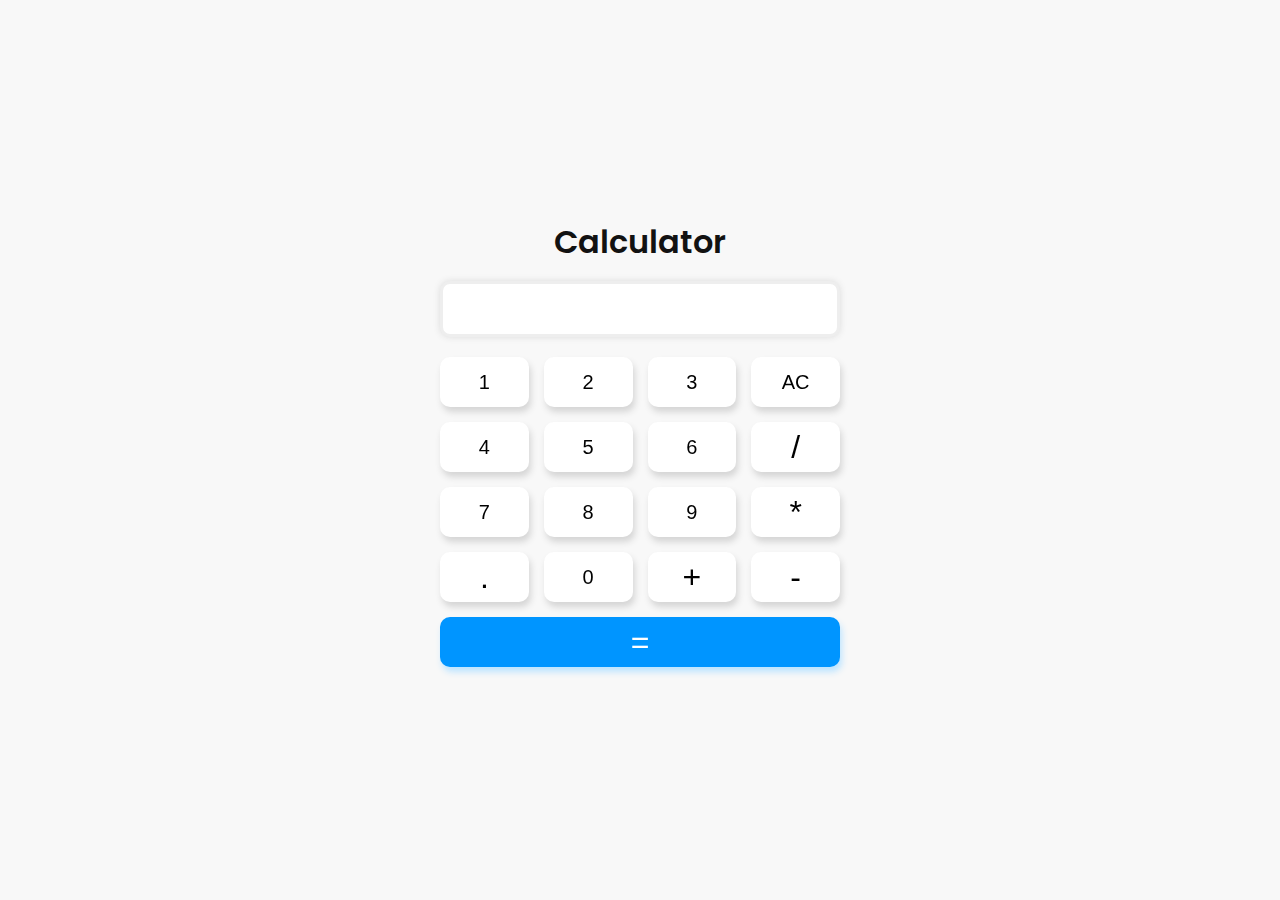
<file: calculator-js/index.html>
<!DOCTYPE html>
<html lang="en">
   <head>
      <meta charset="UTF-8">
      <meta http-equiv="X-UA-Compatible" content="IE=edge">
      <meta name="viewport" content="width=device-width, initial-scale=1.0">
      <title>Calculator JS</title>
      <link rel="stylesheet" href="/calculator-js/assets/css/style.css">
   </head>
   <body>
      <div class="container">
         <h1 class="title">Calculator</h1>
         <div class="result-container"><input type="text" id="result" class="result"></div>
         <div class="number-container">
            <button class="number" onclick="sum(1)">1</button>
            <button class="number" onclick="sum(2)">2</button>
            <button class="number" onclick="sum(3)">3</button>
            <button class="number" onclick="reset()">AC</button>
         </div>
         <div class="number-container">
            <button class="number" onclick="sum(4)">4</button>
            <button class="number" onclick="sum(5)">5</button>
            <button class="number" onclick="sum(6)">6</button>
            <button class="number f-s-32" onclick="sum('/')">/</button>
         </div>
         <div class="number-container">
            <button class="number" onclick="sum(7)">7</button>
            <button class="number" onclick="sum(8)">8</button>
            <button class="number" onclick="sum(9)">9</button>
            <button class="number f-s-32" onclick="sum('*')">*</button>
         </div>
         <div class="operator-container f-s-32">
            <button class="number f-s-32" onclick="sum('.')">.</button>
            <button class="number" onclick="sum(0)">0</button>
            <button class="number f-s-32" onclick="sum('+')">+</button>
            <button class="number f-s-32" onclick="sum('-')">-</button>
         </div>
         <div class="equal-container">
            <button class="equal f-s-32" onclick="result()">=</button>
         </div>
      </div>
      <script src="/calculator-js/assets/js/script.js"></script>
   </body>
</html>
</file>
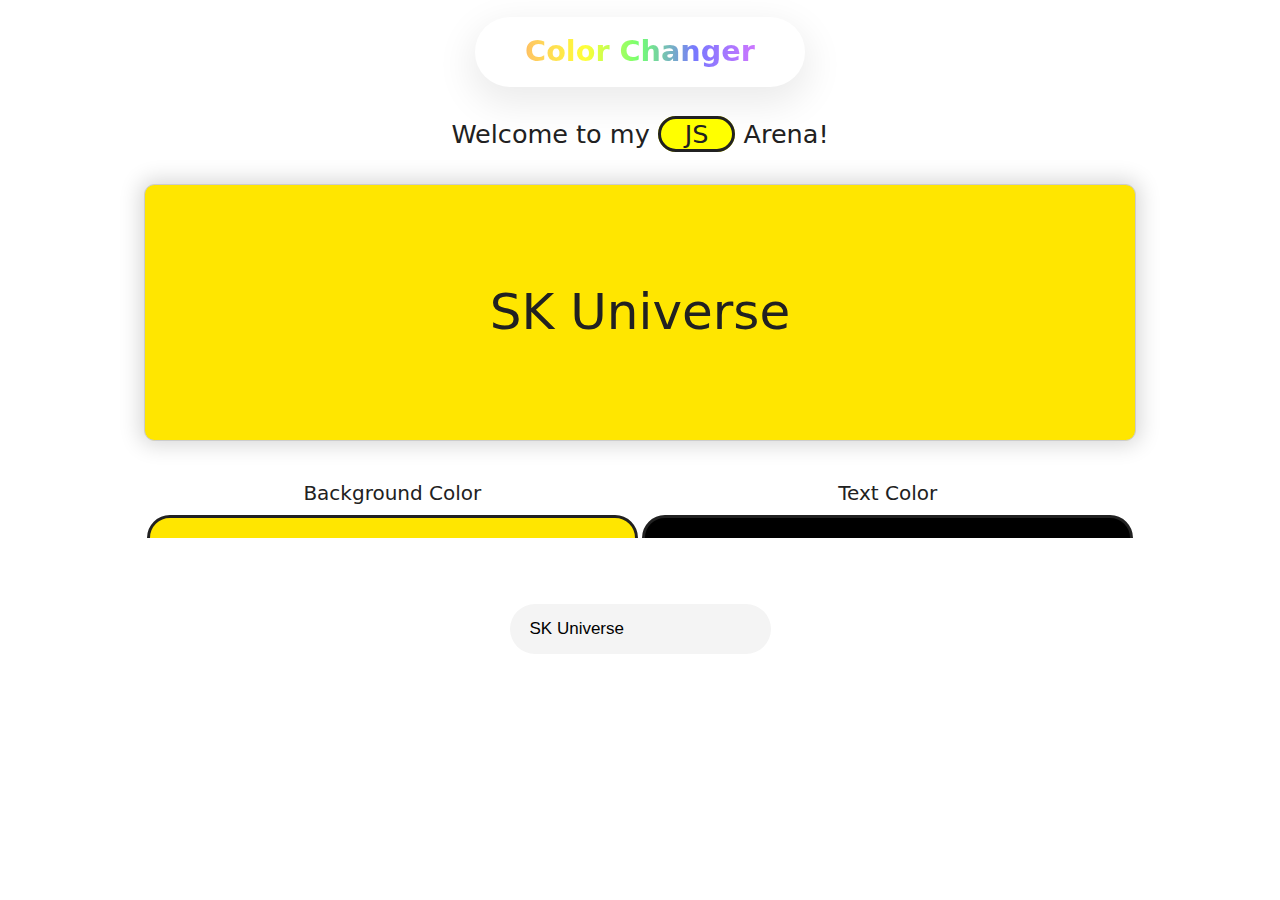
<file: color-changer-js/index.html>
<!DOCTYPE html>
<html lang="en">
<head>
    <meta charset="UTF-8">
    <meta http-equiv="X-UA-Compatible" content="IE=edge">
    <meta name="viewport" content="width=device-width, initial-scale=1.0">
    <title>Color Changer</title>
    <link rel="shortcut icon" href="/color-changer-js/assets/img/favicon.ico" type="image/x-icon">
    <link rel="stylesheet" href="/color-changer-js/assets/css/style.css">
    <script type="text/javascript" src="/color-changer-js/assets/js/main.js" defer></script>
</head>
<body>
    <section>
        <div class="container">
            <h2 class="cc-title">Color Changer</h2>
            <div class="cc-greetings center">
                <h3 class="cc-greetings-text">Welcome to my <span>JS</span> Arena!</h3>
            </div>
            <div id="cc-box" class="cc-box" style="background-color: #ffe600;">
                <p id="cc-box-text" class="cc-box-text">SK Universe</p>
            </div>
            <div class="palettes">
                <div class="left-cl">
                    <p>Background Color</p>
                    <input type="color" id="color-bg" class="color-palatte" value="#ffe600">
                </div>
                <div class="right-cl">
                    <p>Text Color</p>
                    <input type="color" id="color-txt" class="color-palatte">
                </div>
            </div>
            <div class="text-area">
                <input type="text" id="text-box" class="text-box" value="SK Universe" placeholder="Type Your Text (max 11)" maxlength="11">
            </div>
        </div>
    </section>
</body>
</html>
</file>
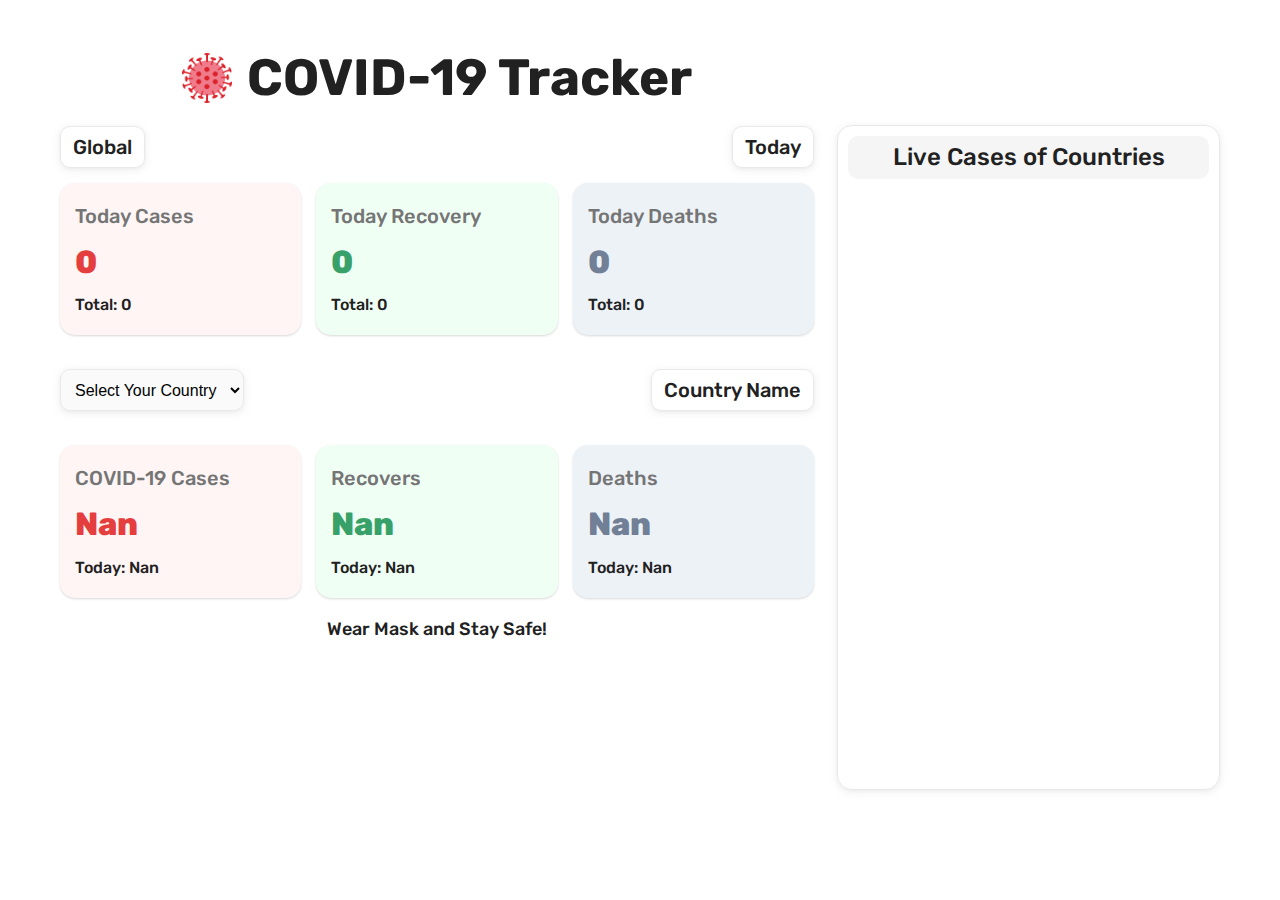
<file: corona-tracker-js/index.html>
<!DOCTYPE html>
<html>
   <head>
      <meta charset="UTF-8">
      <meta http-equiv="X-UA-Compatible" content="IE=edge">
      <meta name="viewport" content="width=device-width, initial-scale=1.0">
      <title>COVID-19 Tracker</title>
      <link rel="shortcut icon" href="/corona-tracker/assets/img/favicon.ico" type="image/x-icon">
      <link rel="preconnect" href="https://fonts.googleapis.com">
      <link rel="preconnect" href="https://fonts.gstatic.com" crossorigin>
      <link href="https://fonts.googleapis.com/css2?family=Rubik:wght@300;400;500;600;700;800&display=swap" rel="stylesheet">
      <link rel="stylesheet" href="/corona-tracker-js/assets/css/style.css">
      <script type="text/javascript" src="/corona-tracker-js/assets/js/main.js" defer></script>
   </head>
   <body>
      <section>
         <div class="container">
            <div class="left">
               <div class="heading_container">
                  <img src="/corona-tracker-js/assets/img/covid.png" alt="covid">
                  <h1 class="heading">COVID-19 Tracker</h1>
               </div>
               <div class="world_header">
                  <div class="world_heading">Global</div>
                  <div class="world_query">Today</div>
               </div>
               <div class="world_count_boxes">
                  <div class="box">
                     <div class="box_title_cases">Today Cases</div>
                     <div class="world_cases_count">0</div>
                     <div class="world_total_cases">Total: 0</div>
                  </div>
                  <div class="box">
                     <div class="box_title_recovers">Today Recovery</div>
                     <div class="world_recover_count">0</div>
                     <div class="world_total_recover">Total: 0</div>
                  </div>
                  <div class="box">
                     <div class="box_title_deaths">Today Deaths</div>
                     <div class="world_deaths_count">0</div>
                     <div class="world_total_deaths">Total: 0</div>
                  </div>
               </div>
               <div class="country_selection_container">
                  <div class="selection">
                     <select id="select_country">
                        <option value>Select Your Country</option>
                     </select>
                     <div class="select_country_name">Country Name</div>
                  </div>
                  <div class="selected_country">
                     <div class="country">
                        <div class="box">
                           <div class="box_title_cases">COVID-19 Cases</div>
                           <div class="world_cases_count">Nan</div>
                           <div class="world_total_cases">Today: Nan</div>
                        </div>
                        <div class="box">
                           <div class="box_title_recovers">Recovers</div>
                           <div class="world_recover_count">Nan</div>
                           <div class="world_total_recover">Today: Nan</div>
                        </div>
                        <div class="box">
                           <div class="box_title_deaths">Deaths</div>
                           <div class="world_deaths_count">Nan</div>
                           <div class="world_total_deaths">Today: Nan</div>
                        </div>
                     </div>
                  </div>
               </div>
               <div class="footer_alert">Wear Mask and Stay Safe!</div>
            </div>
            <div class="right">
               <div class="countries_table">
                  <div class="countries_table_title">Live Cases of Countries</div>
                  <div class="countries_case_info">
                     <div class="countries_info_box">
                     </div>
                  </div>
               </div>
            </div>
         </div>
      </section>
   </body>
</html>
</file>
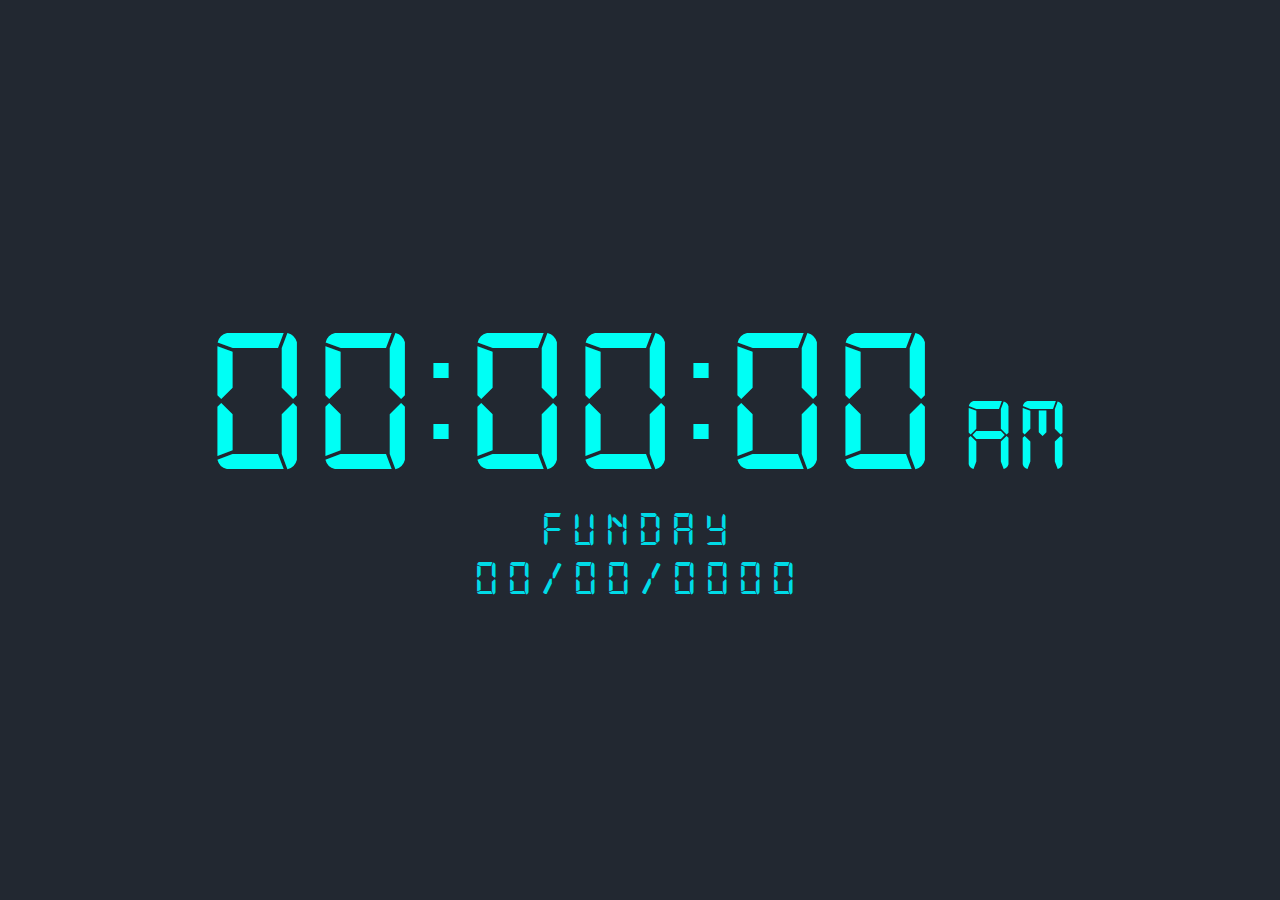
<file: digital-clock-js/index.html>
<!DOCTYPE html>
<html lang="en">
<head>
    <meta charset="UTF-8">
    <meta http-equiv="X-UA-Compatible" content="IE=edge">
    <meta name="viewport" content="width=device-width, initial-scale=1.0">
    <title>Digital Clock</title>
    <link rel="stylesheet" href="/digital-clock-js/assets/css/style.css">
</head>
<body>
    <div class="container">
        <div class="digital-clock">00:00:00<span class="cycle">AM</span></div>
        <div class="digital-day">FUNDAY</div>
        <div class="digital-date">00/00/0000</div>
    </div>
    <script src="/digital-clock-js/assets/js/script.js"></script>
</body>
</html>
</file>
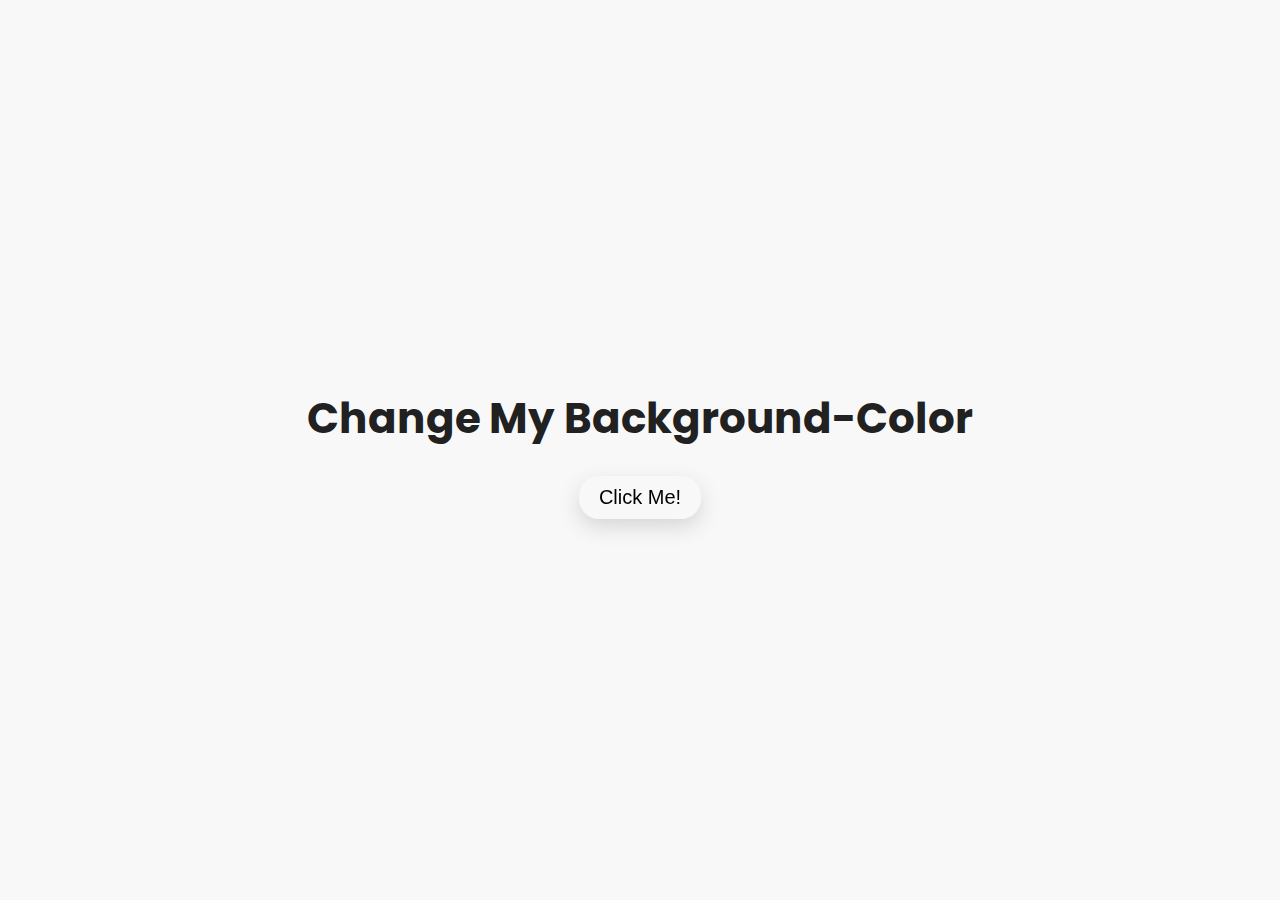
<file: gradient-changer-js/index.html>
<!DOCTYPE html>
<html lang="en">
<head>
    <meta charset="UTF-8">
    <meta http-equiv="X-UA-Compatible" content="IE=edge">
    <meta name="viewport" content="width=device-width, initial-scale=1.0">
    <title>Gradient Changer</title>
    <link rel="stylesheet" href="/gradient-changer-js/assets/css/style.css">
</head>
<body>
    <section>
        <div class="container">
            <h1 class="text">Change My Background-Color</h1>
            <button class="changer-btn">Click Me!</button>
        </div>
    </section>
    <script src="/gradient-changer-js/assets/js/script.js"></script>
</body>
</html>
</file>
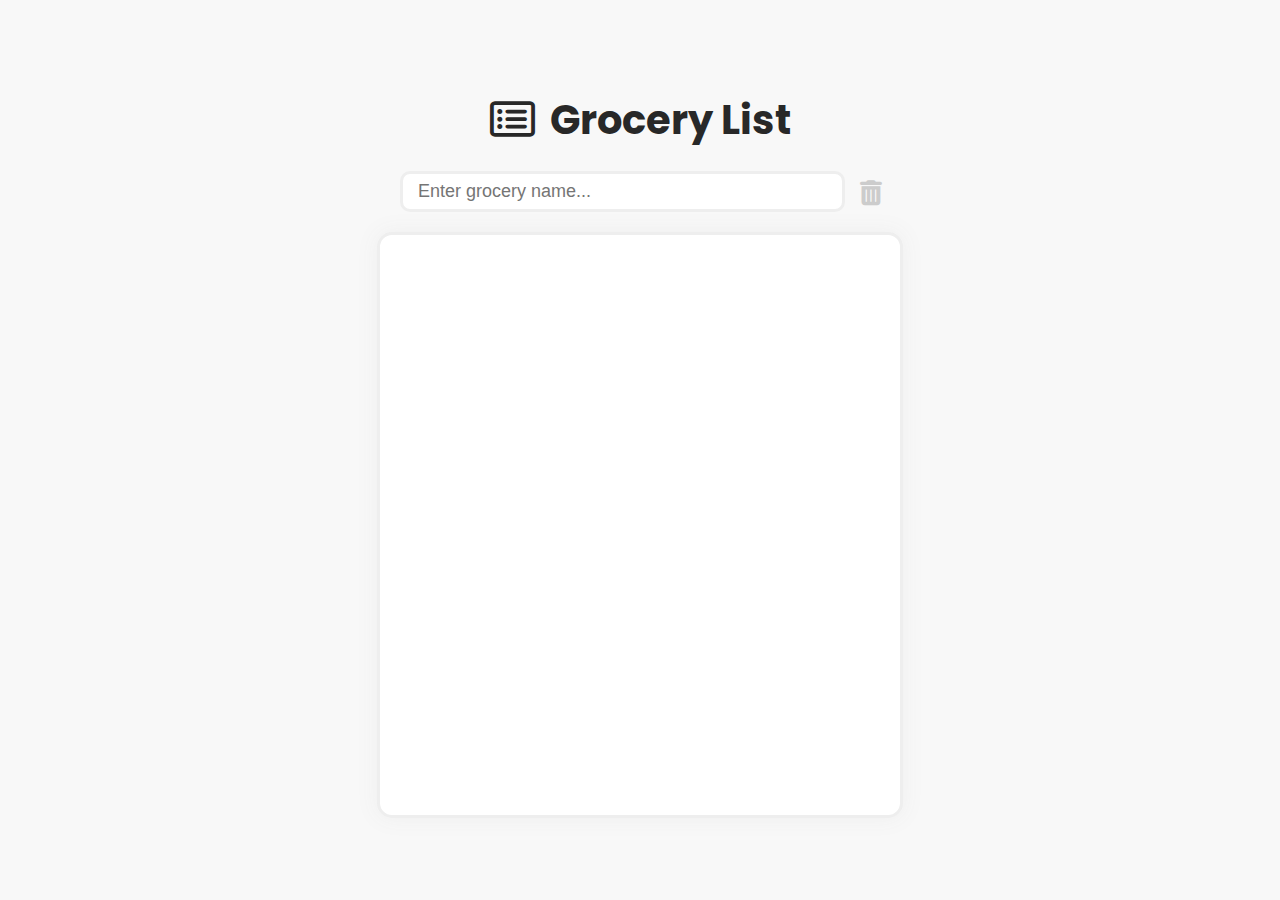
<file: grocery-list-js/index.html>
<!DOCTYPE html>
<html lang="en">
<head>
    <meta charset="UTF-8">
    <meta http-equiv="X-UA-Compatible" content="IE=edge">
    <meta name="viewport" content="width=device-width, initial-scale=1.0">
    <title>Grocery List JS</title>
    <link rel="stylesheet" href="/grocery-list-js/assets/css/style.css">
    <link rel="stylesheet" href="https://cdnjs.cloudflare.com/ajax/libs/font-awesome/6.1.2/css/all.min.css"/>
</head>
<body>
    <div class="container">
        <h1 class="title"><i class="fa-regular fa-rectangle-list"></i>Grocery List</h1>
        <div class="input-container">
            <input type="text" id="grocery-input" placeholder="Enter grocery name...">
            <span class="del-icon"><i class="fa-solid fa-trash-can clear" title="Delete All Groceries"></i></span>
        </div>
        <div id="items">
        
        </div>
    </div>
    <script src="/grocery-list-js/assets/js/script.js"></script>
</body>
</html>
</file>
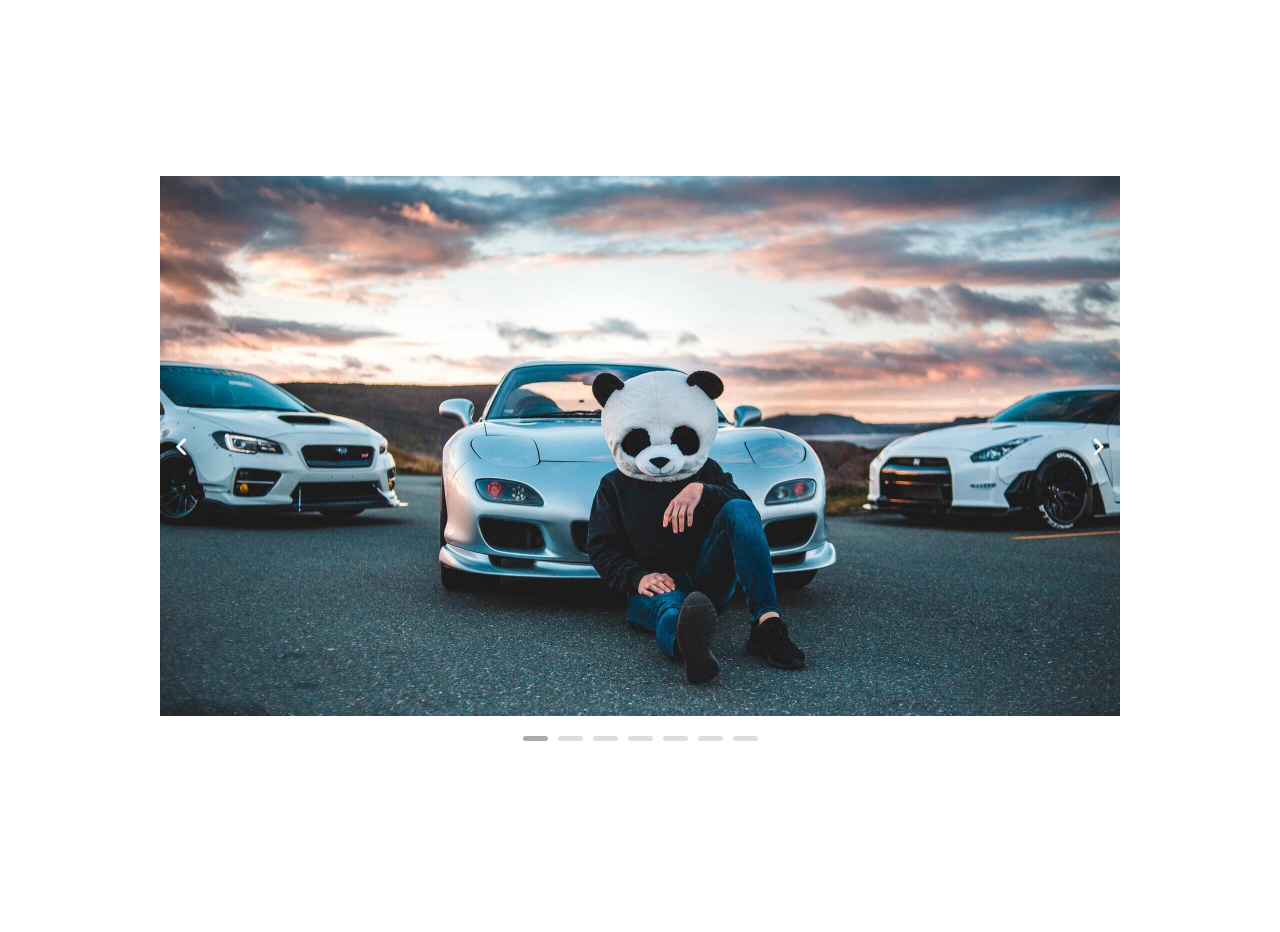
<file: image-slider-js/index.html>
<!DOCTYPE html>
<html lang="en">
<head>
    <meta charset="UTF-8">
    <meta http-equiv="X-UA-Compatible" content="IE=edge">
    <meta name="viewport" content="width=device-width, initial-scale=1.0">
    <title>Image Slider</title>
    <link href="/image-slider-js/assets/css/style.css" rel="stylesheet">
    <link href="https://cdnjs.cloudflare.com/ajax/libs/font-awesome/6.1.2/css/all.min.css" rel="stylesheet">
</head>
<body>
    <section>
        <div class="container">
            <div class="image">
                <img src="/image-slider-js/assets/img/car1.jpg" alt="car_1" width="100%" height="auto">
            </div>
            <div class="image">
                <img src="/image-slider-js/assets/img/car2.jpg" alt="car_2" width="100%">
            </div>
            <div class="image">
                <img src="/image-slider-js/assets/img/car3.jpg" alt="car_3" width="100%">
            </div>
            <div class="image">
                <img src="/image-slider-js/assets/img/car4.jpg" alt="car_4" width="100%">
            </div>
            <div class="image">
                <img src="/image-slider-js/assets/img/car5.jpg" alt="car_5" width="100%">
            </div>
            <div class="image">
                <img src="/image-slider-js/assets/img/car6.jpg" alt="car_6" width="100%">
            </div>
            <div class="image">
                <img src="/image-slider-js/assets/img/car7.jpg" alt="car_7" width="100%">
            </div>
            <div class="arrows">
                <a href="#!" class="prev" onclick="imgShw(-1)"><i class="fa-solid fa-angle-left"></i></a>
                <a href="#!" class="next" onclick="imgShw(1)"><i class="fa-solid fa-angle-right"></i></i></a>
            </div>
            <div class="indigators"><span class="mark"></span><span class="mark"></span><span class="mark"></span><span class="mark"></span><span class="mark"></span><span class="mark"></span><span class="mark"></span></div>
        </div>
    </section>
    <script src="/image-slider-js/assets/js/script.js" type="text/javascript"></script>
</body>
</html>
</file>
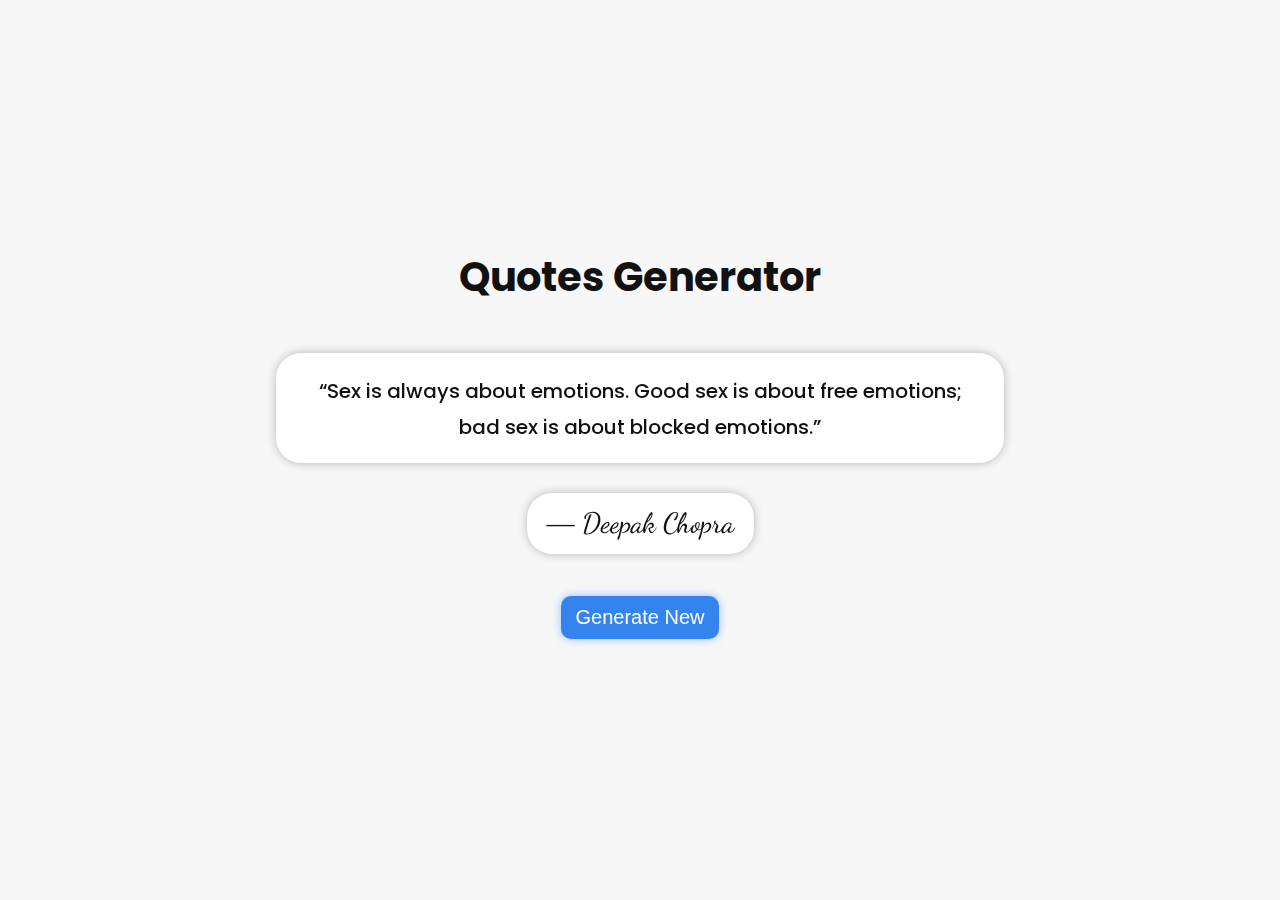
<file: random-quotes-js/index.html>
<!DOCTYPE html>
<html lang="en">
<head>
    <meta charset="UTF-8">
    <meta http-equiv="X-UA-Compatible" content="IE=edge">
    <meta name="viewport" content="width=device-width, initial-scale=1.0">
    <title>Quotes Generator</title>
    <link rel="stylesheet" href="/random-quotes-js/assets/css/style.css">
</head>
<body>
    <section>
        <div class="container">
            <h1 class="title">Quotes Generator</h1>
            <div class="quotes">
                “Sex is always about emotions. Good sex is about free emotions; bad sex is about blocked emotions.”
            </div>
            <div class="author">
                ― Deepak Chopra
            </div>
            <div class="generate">
                <button class="generate-btn">Generate New</button>
            </div>
        </div>
    </section>
    <script src="/random-quotes-js/assets/js/script.js"></script>
</body>
</html>
</file>
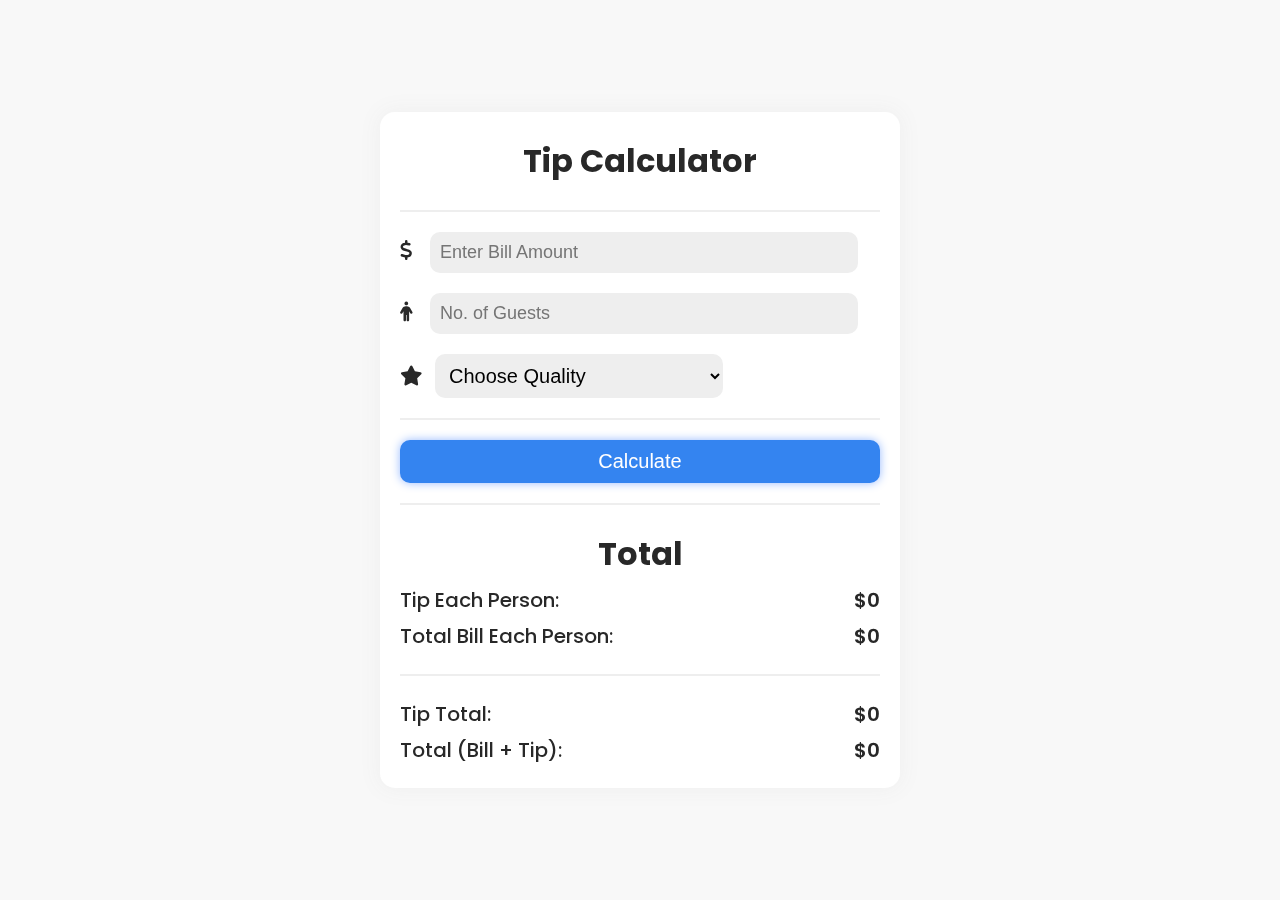
<file: tip-calculator-js/index.html>
<!DOCTYPE html>
<html lang="en">
<head>
    <meta charset="UTF-8">
    <meta http-equiv="X-UA-Compatible" content="IE=edge">
    <meta name="viewport" content="width=device-width, initial-scale=1.0">
    <title>Tip Calculator JS</title>
    <link rel="stylesheet" href="/tip-calculator-js/assets/css/style.css">
    <link rel="stylesheet" href="https://cdnjs.cloudflare.com/ajax/libs/font-awesome/6.1.2/css/all.min.css">
</head>
<body>
    <div class="container">
        <div class="tip-calc-container">
            <h1 class="title">Tip Calculator</h1>
            <span class="line"></span>
            <div class="input-container">
                <i class="fa-solid fa-dollar-sign"></i><input type="number" class="amount" min="0" placeholder="Enter Bill Amount">
            </div>
            <div class="input-container">
                <i class="fa-solid fa-person"></i><input type="number" class="person" min="1" placeholder="No. of Guests">
            </div>
            <div class="input-container">
                <i class="fa-solid fa-star"></i>
                 <select id="quality-select">
                    <option value>Choose Quality</option>
                    <option value="0.18">Excellent - 18%</option>
                    <option value="0.1">Good - 10%</option>
                    <option value="0.05">Poor - 5%</option>
                 </select>
            </div>
            <span class="line"></span>
            <button id="calculate">Calculate</button>
            <span class="line"></span>
            <div class="result-container">
                <h2 class="title-2">Total</h2>
                <p class="result-1">Tip Each Person: <span class="tip-ep">$0</span></p>
                <p class="result-2">Total Bill Each Person: <span class="total-bill-ep">$0</span></p>
                <span class="line"></span>
                <p class="result-3">Tip Total: <span class="tip-amount-total">$0</span></p>
                <p class="result-4">Total (Bill + Tip): <span class="total-bill-tip">$0</span></p>
            </div>
        </div>
    </div>
    <script src="/tip-calculator-js/assets/js/script.js"></script>
</body>
</html>
</file>
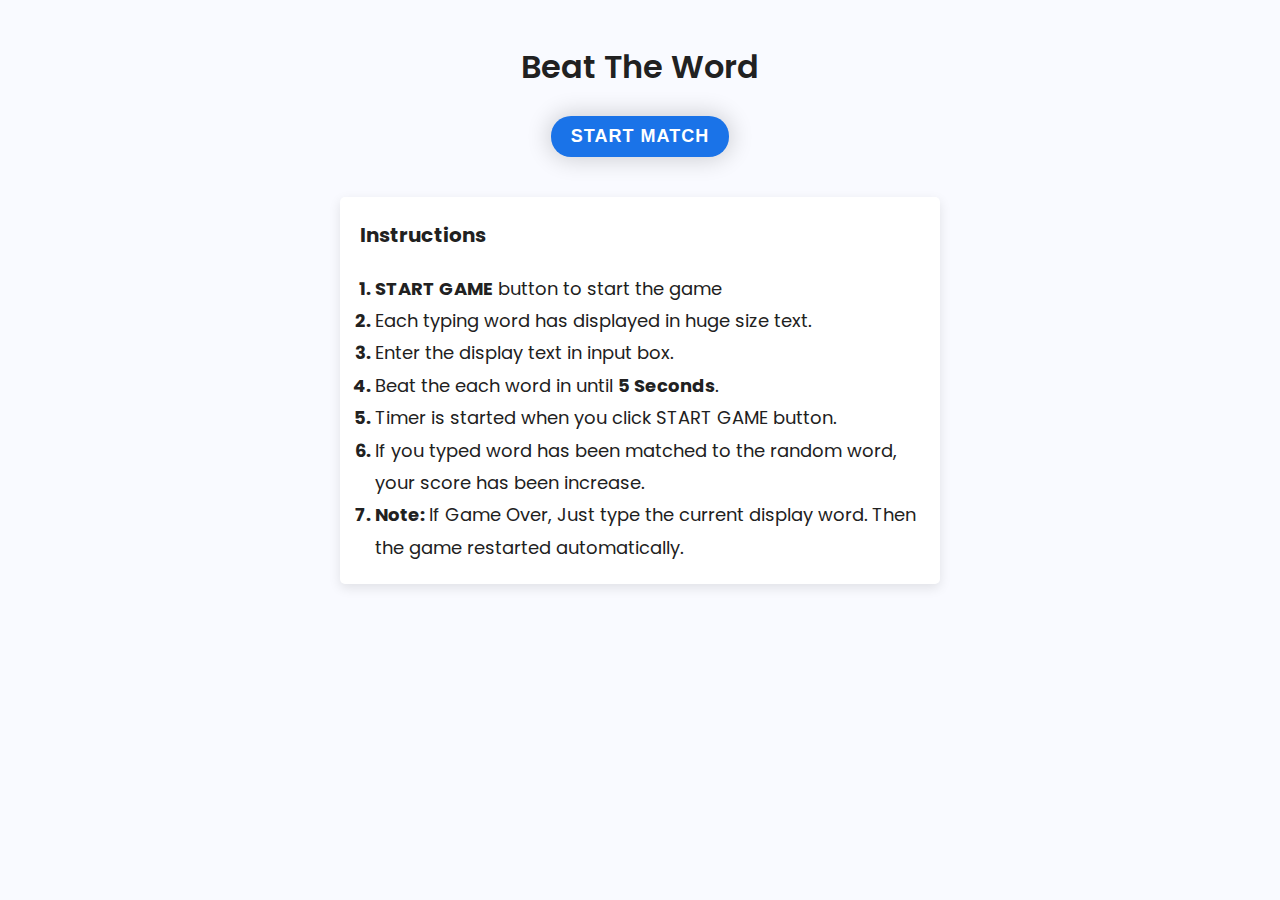
<file: typing-game-js/index.html>
<!DOCTYPE html>
<html lang="en">
<head>
    <meta charset="UTF-8">
    <meta http-equiv="X-UA-Compatible" content="IE=edge">
    <meta name="viewport" content="width=device-width, initial-scale=1.0">
    <title>Typing Game</title>
    <link rel="stylesheet" href="assets/css/style.css">
</head>
<body>
    <section>
        <div class="container">
            <div class="heading">Beat The Word</div>
            <button id="start">START MATCH</button>
            <div class="text">
                <div class="randomtext">one</div>
                <input type="text" name="typingtext" id="text-box" placeholder="Enter Text" value="">
                <div class="game-over">Game Over :(</div>
            </div>
            <div class="progress">
                <div class="time">Time Left: <span id="countdown">5</span></div>
                <div class="score">Your Score: <span id="totalscore">0</span></div>
            </div>
            <div class="instruction">
                <div class="instruct-title">Instructions</div>
                <ol>
                    <li><b>START GAME</b> button to start the game</li>
                    <li>Each typing word  has displayed in huge size text.</li>
                    <li>Enter the display text in input box.</li>
                    <li>Beat the each word in until <b>5 Seconds</b>.</li>
                    <li>Timer is started when you click START GAME button.</li>
                    <li>If you typed word has been matched to the random word, your score has been increase.</li>
                    <li><b>Note: </b>If Game Over, Just type the current display word. Then the game restarted automatically.</li>
                </ol>
            </div>
        </div>
    </section>
    <script type="text/javascript" src="assets/js/script.js" defer></script>
</body>
</html>
</file>
<file: calculator-js/assets/css/style.css>
@import url('https://fonts.googleapis.com/css2?family=Poppins:wght@300;400;500;600;700;800&display=swap');

* {
    padding: 0;
    margin: 0;
}

html {
    font-family: 'Poppins', sans-serif;
    font-weight: 500;
    color: #121212;
    background-color: #f8f8f8;
}

.f-s-32 {
    font-size: 32px!important;
}

.container {
    display: flex;
    justify-content: center;
    align-items: center;
    flex-direction: column;
    height: 100vh;
}

.title {
    margin-bottom: 15px;
    font-weight: 600;
}

.result {
    width: 100%;
    height: 50px;
    margin-bottom: 20px;
    background-color: #ffffff;
    border: 3px solid #eeeeee;
    border-radius: 10px;
    padding: 0 20px;
    font-size: 24px;
    filter: drop-shadow(0px 0px 3px #dbdbdb);
}

.result:focus {
    outline: none;
}

.result-container, .number-container, .operator-container, .equal-container {
    display: flex;
    flex-direction: row;
    justify-content: center;
    align-items: center;
    width: 400px;
    gap: 15px;
}

.number-container .number, .operator-container .number {
    background-color: #ffffff;
    border: none;
    border-radius: 10px;
    width: 25%;
    height: 50px;
    margin-bottom: 15px;
    filter: drop-shadow(2px 5px 3px rgb(213, 213, 213));
    font-size: 20px;
    cursor: pointer;
}

.number-container .number:hover, .operator-container .number:hover {
    background-color: #eee;
}

.equal {
    background-color: #0095ff;
    border: 2px #00ffd9;
    color: #ffffff;
    border-radius: 10px;
    width: 100%;
    height: 50px;
    margin-bottom: 15px;
    filter: drop-shadow(2px 5px 3px #bde4ff);
    cursor: pointer;
}

@media(max-width: 480px) {
    .result-container, .number-container, .operator-container, .equal-container {
        width: 90%;
    }
}
</file>
<file: color-changer-js/assets/css/style.css>
* {
    padding: 0;
    margin: 0;
}

html {
    font-family: system-ui, -apple-system, BlinkMacSystemFont, 'Segoe UI', Roboto, Oxygen, Ubuntu, Cantarell, 'Open Sans', 'Helvetica Neue', sans-serif;
    font-size: 1.063em;
    font-weight: 400;
    overflow-x: hidden;
    line-height: 1.8;
    background-color: #ffffff;
    color: #212121;
}

section {
    margin-top: 1rem;
    margin-bottom: 1rem;
}

.container {
    display: flex;
    padding: 0 7%;
    align-items: center;
    flex-direction: column;
}

.container .cc-title {
    font-size: 1.688em;
    padding: 0.313em 1.75em;
    border-radius: 3.125em;
    box-shadow: 0px 0.438em 1.25em 0.188em #00000014;
    background: -webkit-linear-gradient(to right, rgb(235, 71, 71), rgb(255, 200, 97), rgb(255, 255, 56), rgb(115, 255, 115), rgb(120, 120, 255), rgb(198, 118, 255), rgb(255, 126, 255)); /* For Safari 5.1 to 6.0 */
    background: -o-linear-gradient(to right, rgb(235, 71, 71) , rgb(255, 200, 97), rgb(255, 255, 56), rgb(115, 255, 115), rgb(120, 120, 255), rgb(198, 118, 255), rgb(255, 126, 255)); /* For Opera 11.1 to 12.0 */
    background: -moz-linear-gradient(to right, rgb(235, 71, 71) , rgb(255, 200, 97), rgb(255, 255, 56), rgb(115, 255, 115), rgb(120, 120, 255), rgb(198, 118, 255), rgb(255, 126, 255)); /* For Firefox 3.6 to 15 */
    background: linear-gradient(to right, rgb(235, 71, 71), rgb(255, 200, 97), rgb(255, 255, 56), rgb(115, 255, 115), rgb(120, 120, 255), rgb(198, 118, 255), rgb(255, 126, 255)); /* Standard syntax (must be last) */
    background-clip: text;
    -webkit-background-clip: text;
    color:transparent;
}

.center {
    text-align: center;
}

.cc-greetings {
    padding-top: 1.5em;
    padding-bottom: 1.5em;
}

.cc-greetings-text {
    font-weight: 500;
    font-size: 1.5em;
}

.cc-greetings-text span {
    background-color: yellow;
    color: #212121;
    border-radius: 1.25em;
    font-weight: 500;
    padding: 0px 0.938em;
    border-width: 0.125em;
    border-style: solid;
}

.cc-box {
    width: 90%;
    height: 15em;
    line-height: 15em;
    border-style: solid;
    border-width: 0.006em;
    border-color: #cccccc;
    border-radius: 0.625em;
    text-align: center;
    box-shadow: 0 0 1.25em 0.188em #00000029;
}

.cc-box-text {
    font-size: 50px;
    font-weight: 500;
}

.palettes {
    margin-top: 2rem;
    margin-bottom: 2rem;
    width: 90%;
    align-items: center;
    text-align: center;
    display: flex;
}

.left-cl {
    width: 50%;
}

.right-cl {
    width: 50%;
}

.palettes div p {
    font-weight: 500;
    font-size: 20px;
}

.palettes .color-palatte {
    appearance: none;
    background: transparent;
    border: none;
    width: 100%;
    cursor: pointer;
}

.palettes .color-palatte::-webkit-color-swatch {
    border-radius: 50px;
    border-style: solid;
    border-width: 3px;
    border-color: #212121;
    height: 40px;
}

.text-area {
    width: auto;
}

.text-area .text-box {
    border-radius: 30px;
    height: 50px;
    border-style: none;
    border-width: 0;
    padding: 0 20px;
    font-size: 17px;
    background-color: #f4f4f4;
    transition: .5s;
}

.text-area .text-box:focus {
    outline: none;
    transition: .5s;
    box-shadow: 0 0 1.25em 0.188em #00000029;
    background-color: #ffffff;
}

@media (max-width:480px) {
    .container .cc-title {
        font-size: 20px;
    }

    .cc-greetings-text {
        font-size: 18px;
    }

    .cc-box-text {
        font-size: 32px;
    }
    
    .palettes {
        flex-direction: column;
    }
    .left-cl {
        width: 100%;
    }
    .right-cl {
        width: 100%;
    }

}
</file>
<file: corona-tracker-js/assets/css/style.css>
:root {
	--bg: #ffffff;
	--text-color: #212121;
	--grey: #757575;
	--bg-light-red: #fff5f5;
	--bg-dark-red: #e53e3e;
	--bg-light-green: #f0fff4;
	--bg-dark-green: #38a169;
	--bg-light-blue: #edf2f7;
	--bg-dark-blue: #718096;
}

* {
	margin: 0;
	padding: 0;
	box-sizing: border-box;
}

html {
	color: var(--text-color);
	background-color: var(--bg);
	font-family: 'Rubik', sans-serif;
	font-size: 17px;
	line-height: 1.8;
	overflow-x: hidden;
	scroll-behavior: smooth;
}

/* Scroll Bar */

::-webkit-scrollbar {
	width: 10px;
}

/* Track */

::-webkit-scrollbar-track {
	background-color: #d1d1d1;
	border: 4px solid transparent;
	background-clip: content-box;
}

/* Handle */

::-webkit-scrollbar-thumb {
	background-color: rgb(180, 179, 179);
	border-radius: 50px;
	height: 30px;
}

section {
	margin-top: 1em;
	margin-bottom: 1em;
}

.container {
	max-width: 1200px;
	display: flex;
	justify-content: space-between;
	margin: 10px auto 10px auto;
	padding: 0 20px;
}

/* Title */

.heading_container {
	display: flex;
	justify-content: center;
	align-items: center;
	margin-top: 15px;
	margin-bottom: 2px;
}

.heading_container img {
	width: 50px;
	height: 50px;
	vertical-align: middle;
	margin-right: 15px;
}

.heading {
	font-size: 3em;
	color: var(--text-color);
}

/* Left and Right container */

.left {
	width: 65%;
}

.right {
	width: 33%;
}

/* Global Cases */

.world_header {
	display: flex;
	justify-content: space-between;
	margin-bottom: 15px;
}

.world_query,
.world_heading,
.select_country_name {
	padding: 2px 12px;
	border-radius: 10px;
	box-shadow: rgb(219 218 218 / 30%) 0px 1px 2px 0px, rgb(219 218 218 / 30%) 0px 2px 6px 2px;
	border: 1px solid #e9e9e9;
	font-weight: 500;
	font-size: 20px;
}

/* Global Box */

.world_count_boxes {
	display: flex;
	justify-content: space-between;
}

.box {
	width: 100%;
	background-color: var(--bg);
	height: auto;
	border-radius: 15px;
	padding: 15px;
	box-shadow: 0 1px 3px 0 rgb(0 0 0 / 10%), 0 1px 2px 0 rgb(0 0 0 / 6%);
}

/* Box 1 */

.box_title_cases {
	font-weight: 500;
	color: var(--grey);
	font-size: 20px;
}

.world_cases_count {
	font-weight: 800;
	font-size: 32px;
	color: var(--bg-dark-red);
}

.world_total_cases {
	font-weight: 500;
	color: var(--text-color);
	font-size: 16px;
}

.box:nth-child(1) {
	background-color: var(--bg-light-red);
}

/* Box 2 */

.box_title_recovers {
	font-weight: 500;
	color: var(--grey);
	font-size: 20px;
}

.world_recover_count {
	font-weight: 800;
	font-size: 32px;
	color: var(--bg-dark-green);
}

.world_total_recover {
	font-weight: 500;
	color: var(--text-color);
	font-size: 16px;
}

.box:nth-child(2) {
	margin: 0 15px 0 15px;
	background-color: var(--bg-light-green);
}

/* Box 3 */

.box_title_deaths {
	font-weight: 500;
	color: var(--grey);
	font-size: 20px;
}

.world_deaths_count {
	font-weight: 800;
	font-size: 32px;
	color: var(--bg-dark-blue);
}

.world_total_deaths {
	font-weight: 500;
	color: var(--text-color);
	font-size: 16px;
}

.box:nth-child(3) {
	background-color: var(--bg-light-blue);
}

/* Country Selection */

/* Select option design */
#select_country {
	border-radius: 10px;
	box-shadow: rgb(219 218 218 / 30%) 0px 1px 2px 0px, rgb(219 218 218 / 30%) 0px 2px 6px 2px;
	background-color: rgb(238 238 238 / 30%);
	padding: 10px;
	outline: none;
	border: 1px solid #e9e9e9;
	font-size: 16px;
}

.country_selection_container {
	margin: 15px 0;
}

.selection {
	display: flex;
	justify-content: space-between;
	margin: 2em 0;
}

.country {
	display: flex;
	justify-content: space-between;
}

.select_country_name img {
	margin-right: 15px;
	width: 35px;
	height: auto;
	vertical-align: middle;
	border-radius: 5px;
}

/* All Countries Cases Table (Right Side) */

.countries_table {
	width: 100%;
	box-shadow: rgb(219 218 218 / 30%) 0px 1px 2px 0px, rgb(219 218 218 / 30%) 0px 2px 6px 2px;
	padding: 10px;
	border: #e9e9e9 1px solid;
	border-radius: 15px;
	margin-top: 108px;
}

.countries_table_title {
	font-weight: 500;
	font-size: 24px;
	text-align: center;
	background-color: #f5f5f5;
	color: var(--text-color);
	border-radius: 10px;
	margin-bottom: 15px;
}

.countries_case_info {
	display: block;
	overflow: auto;
	height: 65vh;
}

.countries_info {
	display: flex;
	justify-content: space-between;
}

.countries_info:nth-child(1) {
	margin-top: 5px;
}

.countries_info_left {
	display: flex;
	align-items: center;
}

.countries_info img {
	margin-right: 10px;
	width: 30px;
	height: auto;
	vertical-align: middle;
	border-radius: 5px;
}

.countries_name,
.countries_cases {
	font-weight: 500;
	font-size: 20px;
}

.countries_cases {
	margin-right: 10px;
}

.line {
	height: 1.5px;
	width: 100%;
	background-color: #8d8d8d1a;
	margin: 15px 0;
	display: block;
	margin-top: 10px;
}

.line:nth-last-child(1) {
	height: 0;
}

/* Footer Credits */

.footer_alert {
	text-align: center;
	font-size: 18px;
	font-weight: 500;
	color: var(--text-color);
	margin: 15px 0;
}

/* Responsive */

@media (max-width: 950px) {

	/* Main Container */
	.container {
		flex-direction: column;
	}

	/* Left and Right Container */
	.left {
		width: 100%;
	}

	.right {
		width: 100%;
	}

	/* Global Count Boxes */
	.world_count_boxes {
		flex-direction: column;
	}

	.box:nth-child(2) {
		margin: 15px 0;
	}

	/* Country Wise Cases */
	.country {
		flex-direction: column;
	}

	.countries_table {
		margin: 0;
	}
}

@media(max-width: 720px) {

	/* Heading responsive */
	.heading_container {
		margin-bottom: 15px;
	}

	.heading_container img {
		width: 30px;
		height: 30px;
	}

	.heading {
		font-size: 2.5em;
	}
}

@media(max-width: 499px) {

	/* Heading responsive */
	.heading {
		font-size: 1.3rem;
	}

	/* Select country box responsive */
	#select_country {
		width: 35%;
	}

	.select_country_name {
		font-size: 16px;
	}

	/* Right Side table title responsive */
	.countries_table_title {
		font-size: 18px;
	}
}
</file>
<file: digital-clock-js/assets/css/style.css>
@font-face{
    font-family: 'digital-7';
    src: url('/digital-clock-js/assets/font/digital-7.ttf') format('truetype');
}

* {
    padding: 0;
    margin: 0;
}


html {
    font-family: 'digital-7';
}

.container {
    display: flex;
    align-items: center;
    justify-content: center;
    flex-direction: column;
    height: 100vh;
    background-color: #222831;
}

.digital-clock {
    color: #00FFF5;
    font-size: 13em;
    letter-spacing: 10px;
}

.cycle {
    color: #00FFF5;
    font-size: .5em;
    margin-left: 20px;
    letter-spacing: 5px;
}
.digital-day {
    color: #00dbe7;
    font-size: 3em;
    letter-spacing: 10px;
}

.digital-date {
    color: #00dbe7;
    font-size: 3em;
    letter-spacing: 10px;
}

.blink {
    animation: blinking 1s linear infinite;
}

@keyframes blinking {
    0% {
        visibility: hidden;
      }
      50% {
        visibility: hidden;
      }
      100% {
        visibility: visible;
      }
}

@media(max-width: 960px) {
    .digital-clock {
        font-size: 7em;
    }
}

@media(max-width: 640px) {
    .digital-clock {
        font-size: 5em;
    }

    .cycle {
        margin-left: 0;
    }

    .digital-day {
        font-size: 1.5em;
    }
}

@media(max-width: 480px) {
    .digital-clock {
        font-size: 3.5em;
    }

    .digital-day {
        font-size: 2em;
        margin-top: 15px;
    }

    .digital-date {
        font-size: 2em;
        margin-top: 15px;
    }
}
</file>
<file: gradient-changer-js/assets/css/style.css>
@import url('https://fonts.googleapis.com/css2?family=Poppins:wght@300;400;500;600;700;800&display=swap');


* {
    margin: 0;
    padding: 0;
    box-sizing: border-box;
}

html {
    color: #212121;
    background-color: #f8f8f8;
    font-family: 'Poppins', sans-serif;
    font-size: 20px;
    line-height: 1.8;
    font-weight: 400;
    scroll-behavior: smooth;
}

.container {
    display: flex;
    justify-content: center;
    align-items: center;
    flex-direction: column;
    gap: 20px;
    height: 100vh;
}

.text {
    font-size: 42px;
    animation-name: animeColor;
    animation-duration: 5s;
    animation-iteration-count: infinite;
    animation-direction: alternate;
}

@keyframes animeColor {
    0% {
        color: #000000;
    }
    20% {
        color: #333333;
    }
    40% {
        color: #666666;
    }
    60% {
        color: #999999;
    }
    80% {
        color: #eeeeee;
    }
    100% {
        color: #ffffff;
    }
}

.changer-btn {
    font-size: 20px;
    border-radius: 20px;
    border: none;
    padding: 10px 20px;
    background-color: #efefef;
    background-color: #f8f8f8;
    filter: drop-shadow(0 8px 10px #d6d6d6);
    cursor: pointer;
}

@media (max-width: 728px) {
    .text {
        font-size: 18px;
    }
}
</file>
<file: grocery-list-js/assets/css/style.css>
@import url('https://fonts.googleapis.com/css2?family=Poppins:wght@300;400;500;600;700;800&display=swap');

* {
    margin: 0;
    padding: 0;
}

html {
    font-family: 'Poppins', sans-serif;
    font-size: 20px;
    font-weight: 500;
    scroll-behavior: smooth;
    background-color: #f8f8f8;
    color: #282828;
    line-height: 1.8;
}

body {
    overflow-y: auto;
}

.container {
    display: flex;
    flex-direction: column;
    justify-content: center;
    align-items: center;
    min-height: 99vh;
}

.title {
    margin-top: 20px;
    font-size: 40px;
}

.title i {
    margin-right: 15px;
}

.input-container {
    display: flex;
    justify-content: space-between;
    width: 480px;
}

#grocery-input {
    width: 90%;
    height: 35px;
    background-color: #ffffff;
    padding: 0 15px;
    border-radius: 10px;
    border: 3px solid #eeeeee;
    font-size: 18px;
    margin-top: 15px;
}

#grocery-input:focus {
    outline: none;
}

.del-icon i {
    cursor: pointer;
    position: relative;
    margin-left: 15px;
    top: 10px;
    font-size: 25px;
    width: 20px;
    height: 20px;
    color: #cccccc;
    margin-top: 15px;
}

#items {
    min-height: 60vh;
    padding: 20px;
    width: 480px;
    background-color: #ffffff;
    margin-top: 20px;
    border-radius: 15px;
    border: 3px solid #eeeeee;
    filter: drop-shadow(0 0 10px #eeeeee);
    margin-bottom: 10px;
}

.item-box {
    display: flex;
    justify-content: space-between;
    margin-bottom: 15px;
}

.item {
    display: flex;
    align-items: center;
}

.item i {
    cursor: pointer;
    position: relative;
    margin-right: 15px;
    bottom: 3px;
    width: 15px;
    height: 15px;
}

.item i:hover {
    color: #34b223;
    transition: .5s;
}

.fa-solid.fa-square-check {
    color: #34b223;
    transition: .5s;
}

.item-del i {
    cursor: pointer;
    position: relative;
    margin-left: 10px;
    top: 2px;
    width: 15px;
    height: 15px;
    color: #cccccc;
}

.item-del i:hover, .del-icon i:hover {
    color: #f20000;
    transition: .5s;
}

.line {
    height: 1.5px;
    width: 100%;
    background-color: #8d8d8d1a;
    margin: 15px 0;
    display: block;
    margin-top: 10px;
}

.line:nth-last-child(1) {
    height: 0;
}

@media(max-width:480px) {
    .input-container {
        width: 90%;
    }
    #items {
        width: 80%;
    }
    .title {
        font-size: 26px;
    }
}
</file>
<file: image-slider-js/assets/css/style.css>
* {
    padding: 0;
    margin: 0;
    box-sizing: border-box;
}

body {
    overflow-y: hidden;
}

section {
    margin: 1em 0;
}

.container {
    width: 75%;
    height: 100vh;
    margin: auto;
    position: relative;
    display: flex;
    justify-content: center;
    align-items: center;
    flex-direction: column;
}

.image {
    -webkit-animation-name: glow;
    -webkit-animation-duration: .5s;
    animation-name: glow;
    animation-duration: .5s;
}

@-webkit-keyframes glow {
    from {opacity: .1}
    to {opacity: 1;}
}

@keyframes glow {
    from {opacity: .1}
    to {opacity: 1;}
}

.prev {
    position: absolute;
    left: 0;
    top: 45%;
    color: #ffffff;
}

.prev i {
    padding: 15px;
    font-size: 22px;
}

.next {
    position: absolute;
    right: 0;
    top: 45%;
    color: #ffffff;
}

.next i {
    padding: 15px;
    font-size: 22px;
}

.prev:hover, .next:hover {
    background-color: rgba(0, 0, 0, 0.50);
    border-radius: 5px;
    transition: .5s;
}

.indigators {
    margin: 1em 0;
    display: flex;
    justify-content: center;
    align-items: center;
}

.indigators .mark {
    width: 25px;
    height: 5px;
    background-color: #dddddd;
    margin: 0 5px;
    border-radius: 20px;
}

.active {
    background-color: #aaaaaa!important;
}

@media(max-width:768px) {
    .container {
        width: 100%;
    }
    .prev, .next {
        top: 40%;
    }
}
</file>
<file: random-quotes-js/assets/css/style.css>
@import url('https://fonts.googleapis.com/css2?family=Dancing+Script:wght@700&family=Poppins:wght@300;400;500;600;700;800&display=swap');

* {
    margin: 0;
    padding: 0;
    box-sizing: border-box;
}

html {
    font-family: 'Poppins', sans-serif;
    font-size: 20px;
    line-height: 1.8;
    font-weight: 400;
    scroll-behavior: smooth;
    overflow-x: hidden;
    color: #111111;
    background-color: #ffffff;
}

section {
    background-color: #f7f7f7;
}

.title {
    margin-bottom: 1em;
    text-align: center;
}

.container {
    display: flex;
    justify-content: center;
    align-items: center;
    flex-direction: column;
    height: 100vh;
    width: 100%;
}

.quotes, .author {
    width: 728px;
    text-align: center;
    margin-bottom: 1.5em;
    padding: 20px;
    background-color: #fff;
    border-radius: 25px;
    font-weight: 500;
    filter: drop-shadow(0 0 5px rgb(180, 180, 180));
}

.quotes {
    height: 110px;
}

.author {
    width: auto;
    padding: 5px 20px;
    font-family: 'Dancing Script', cursive;
    font-size: 28px;
}

.generate-btn {
    background-color: #3484F0;
    padding: 10px 15px;
    border: none;
    border-radius: 10px;
    font-size: 20px;
    color: #ffffff;
    cursor: pointer;
    margin-bottom: 1em;
    filter: drop-shadow(0 0 5px rgb(151, 186, 255));
}

@media (max-width: 728px) {
    .quotes, .author {
        width: 90%;
    }
    .quotes {
        height: auto;
    }
}
</file>
<file: tip-calculator-js/assets/css/style.css>
@import url('https://fonts.googleapis.com/css2?family=Poppins:wght@300;400;500;600;700;800&display=swap');

* {
    margin: 0;
    padding: 0;
}

html {
    font-family: 'Poppins', sans-serif;
    font-size: 20px;
    font-weight: 500;
    scroll-behavior: smooth;
    background-color: #f8f8f8;
    color: #282828;
    line-height: 1.8;
}

.container {
    display: flex;
    flex-direction: column;
    justify-content: center;
    align-items: center;
    height: 100vh;
}

.tip-calc-container {
    width: 480px;
    background-color: #ffffff;
    border-radius: 15px;
    filter: drop-shadow(0 0 10px #eeeeee);
    padding: 20px;
}

.title {
    text-align: center;
    font-size: 32px;
}

.line {
    display: block;
    height: 2px;
    width: 100%;
    background-color: #eeeeee;
    margin: 20px 0;
}

.input-container {
    margin: 20px 0;
}

.input-container i {
    position: relative;
    width: 30px;
    height: 30px;
}

.amount, .person {
    width: 85%;
    padding: 10px;
    font-size: 18px;
    border-radius: 10px;
    border: none;
    background-color: #eeeeee;
}

.amount:focus, .person:focus {
    outline: none;
}

.input-container #quality-select {
    background-color: #eeeeee;
    padding: 10px;
    width: 60%;
    border-radius: 10px;
    border: none;
    font-size: 20px;
}

#calculate {
    width: 100%;
    background-color: #3484F0;
    padding: 10px 15px;
    border: none;
    border-radius: 10px;
    font-size: 20px;
    color: #ffffff;
    cursor: pointer;
    filter: drop-shadow(0 0 5px rgb(151, 186, 255));
}

.title-2 {
    text-align: center;
    font-size: 32px;
}

.result-1, .result-2, .result-3, .result-4 {
    display: flex;
    justify-content: space-between;
}

.tip-ep, .total-bill-ep, .tip-amount-total, .total-bill-tip {
    font-weight: 600;
    margin-left: 10px;
}

@media(max-width: 480px) {
    .tip-calc-container {
        width: 80%;
    }
    .title {
        font-size: 26px;
    }
    .amount, .person {
        width: 75%;
    }
    .title-2 {
        font-size: 26px;
    }
}
</file>
<file: typing-game-js/assets/css/style.css>
@import url('https://fonts.googleapis.com/css2?family=Poppins:wght@300;400;500;600;700;800&display=swap');

:root {
    --color: #212121;
    --background: #ffffff;
    --red: tomato;
    --blue: #1a73e8;
    --green: green;
}

* {
    padding: 0;
    margin: 0;
    box-sizing: border-box;
}

body {
    color: var(--color);
    background-color: #f9faff;
    font-size: 18px;
    font-family:'Poppins', 'sans-serif';
    font-weight: 400;
    line-height: 1.8;
    scroll-behavior: smooth;
}

section {
    margin: 1em 0;
}

.container {
    display: flex;
    flex-direction: column;
    align-items: center;
    justify-content: center;
    padding: 20px;
    gap: 20px;
}

/* Heading */

.heading {
    font-size: 32px;
    font-weight: 600;
}

/* Start Game Button */

#start {
    color: var(--background);
    background-color: var(--blue);
    padding: 10px 20px;
    border-radius: 20px;
    border: none;
    font-size: 18px;
    font-weight: 600;
    cursor: pointer;
    letter-spacing: 1px;
    box-shadow: 0 0 1.25em 0.188em #00000029;
}

/* Text and Input Area */

.text {
    display: flex;
    flex-direction: column;
    align-items: center;
    justify-content: center;
    gap: 15px;
}

/* Random Text */

.text .randomtext {
    font-size: 42px;
    font-weight: 600;
}

/* Text Input */

input[type="text"] {
    font-size: 18px;
    padding: 15px;
    width: 400px;
    border-radius: 10px;
    text-transform: uppercase;
    border: none;
    box-shadow: rgb(0 0 0 / 10%) 0px 4px 12px;
}

input[type="text"]:focus {
    border: none;
    outline: none;
}

/* Time and Score */

.progress {
    display: flex;
    flex-direction: row;
    justify-content: space-between;
    gap: 50px;
}

.time, .score {
    font-weight: bold;
}

.time span {
    color: red;
    font-size: 24px;
    padding-left: 10px;
}

.score span {
    color: var(--blue);
    font-size: 24px;
    padding-left: 10px;
}

.text, .progress {
    display: none;
}

/* Game Over */

.game-over {
    display: none;
    font-weight: bold;
    font-size: 18px;
    margin: 10px 0;
    color: rgba(255, 0, 0, 0.889);
}

/* Instruction */

.instruction {
    width: 80%;
    box-shadow: rgb(0 0 0 / 10%) 0px 4px 12px;
    overflow: hidden;
    font-size: 18px;
    padding: 20px;
    max-width: 600px;
    margin: 20px 0;
    background-color: var(--background);
    border-radius: 5px;
}

.instruction .instruct-title {
    font-size: 20px;
    font-weight: bold;
    margin-bottom: 20px;
}

.instruction ol {
    padding-left: 15px;
}

.instruction ol li::marker {
    font-weight: bold;
}

/* Active  */

.active {
    display: flex;
}

/* Responsive Design */

@media (max-width: 499px) {
    input[type="text"], .instruction {
        width: 100%;
    }
}
</file>
